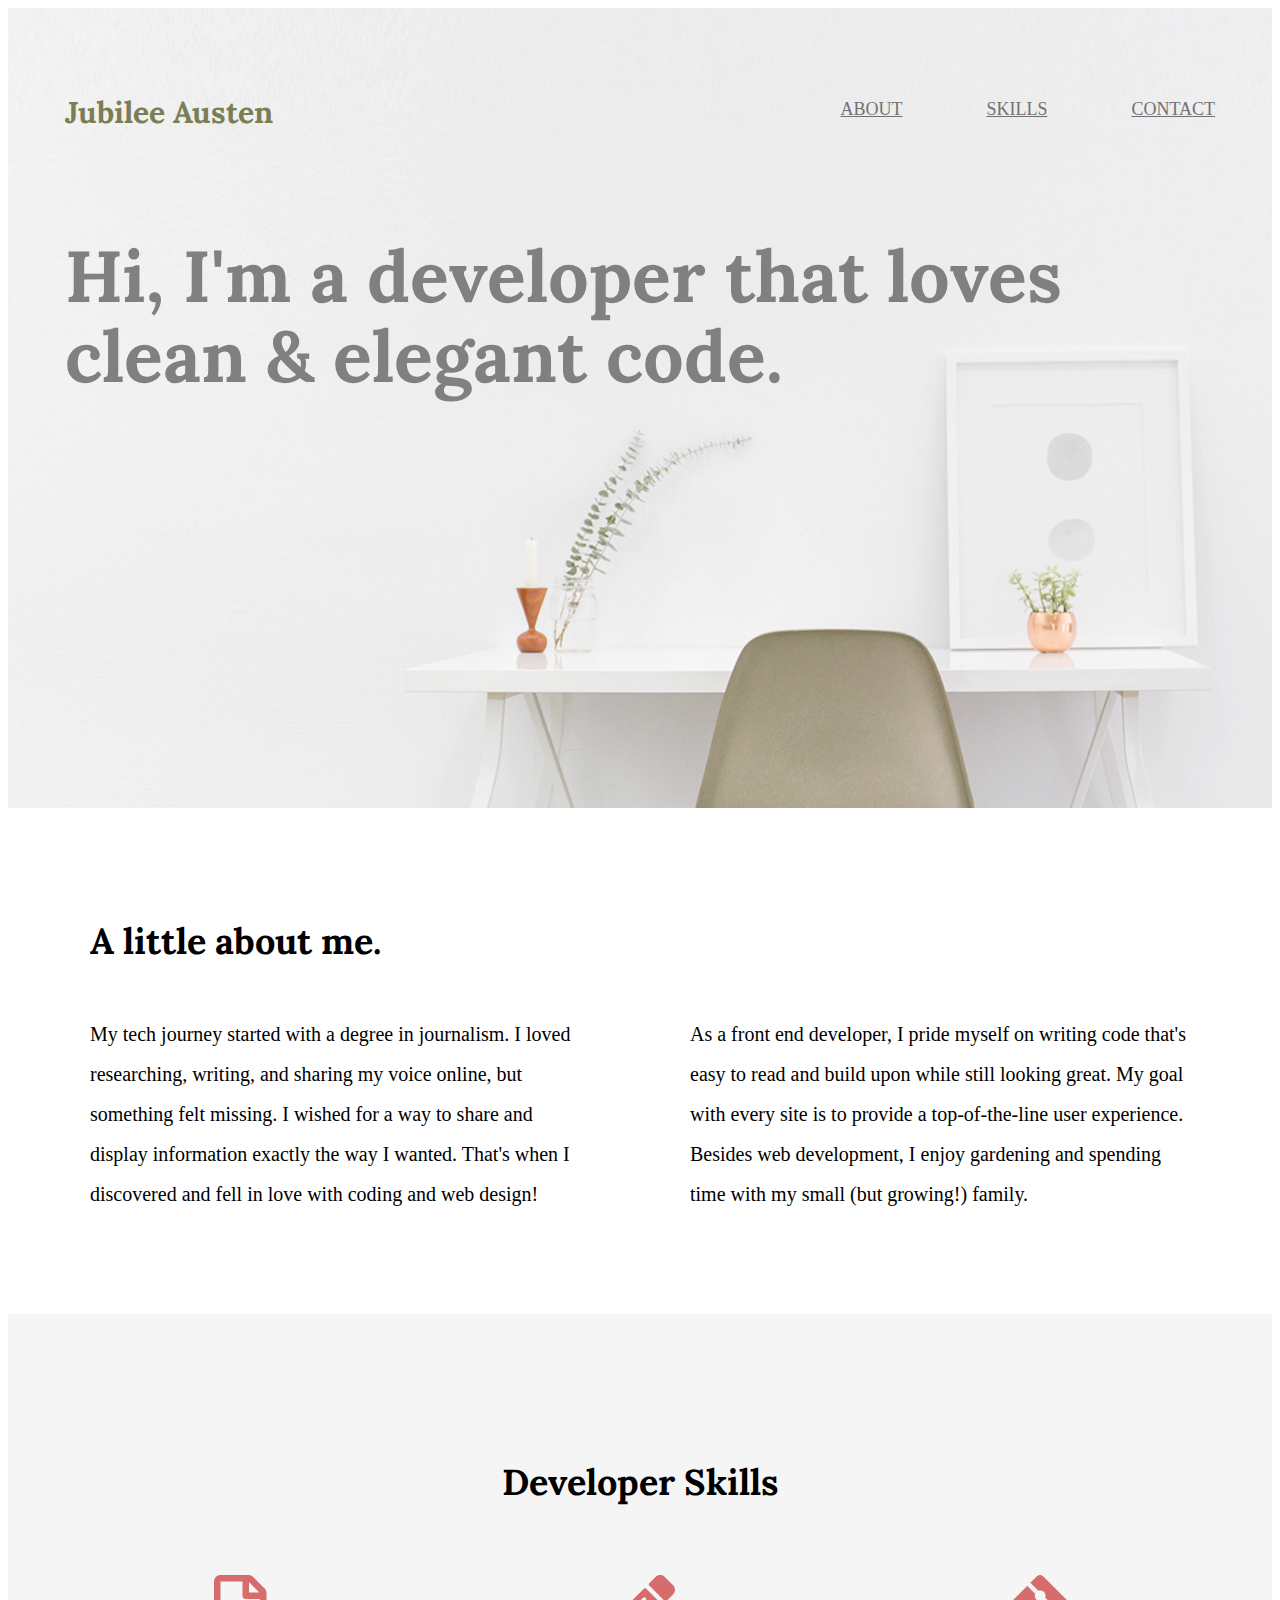
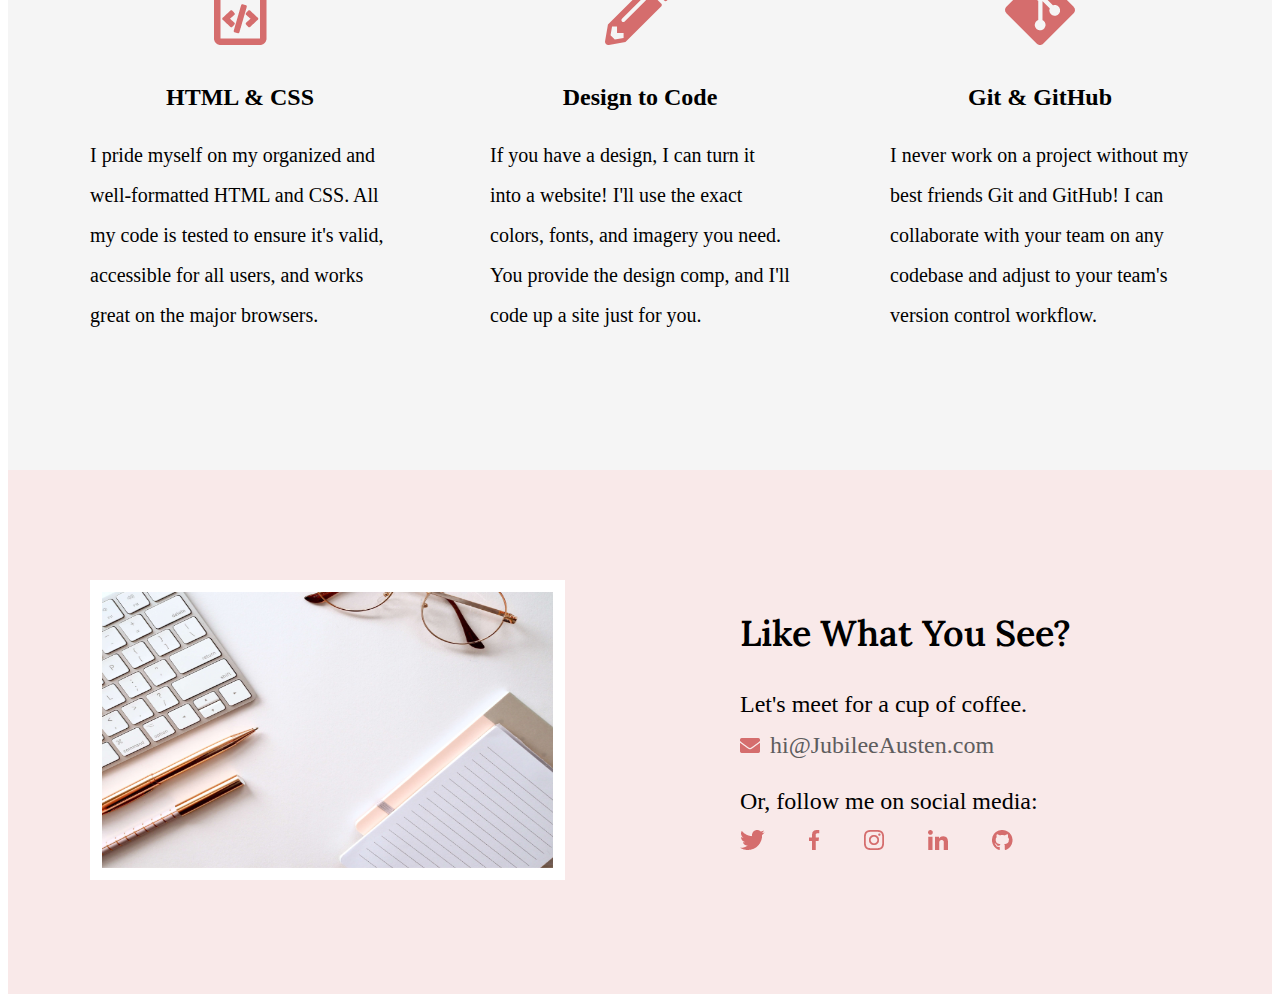
<file: index.html>
<!DOCTYPE html>
<html lang="en">

<head>
    <meta charset="UTF-8">
    <title>Jubilee Austen | Portfolio</title>
    <link rel="stylesheet"
        href="css/main.css">
    <link rel="preconnect" href="https://fonts.googleapis.com">
    <link rel="preconnect" href="https://fonts.gstatic.com" crossorigin>
    <link
        href="https://fonts.googleapis.com/css2?family=Lora:wght@400;600;700&family=Source+Sans+3:wght@400;700&display=swap"
        rel="stylesheet">
</head>

<body>
    <header class="homepage-hero">
        <div class="content-wrapper">
            <h1>Jubilee Austen</h1>
            <nav>
                <ul>
                    <li><a href="#about">about</a></li>
                    <li><a href="#skills">skills</a></li>
                    <li><a href="#contact">contact</a></li>
                </ul>
            </nav>
            <h2>Hi, I'm a developer that loves clean & elegant code.</h2>
        </div>
    </header>

    <main>
        <section id="about">
            <div class="content-wrapper">
                <h2>A little about me.</h2>
                <p>My tech journey started with a degree in journalism. I loved researching,
                    writing, and sharing my voice online, but something felt missing. I wished
                    for a way to share and display information exactly the way I wanted. That's
                    when I discovered and fell in love with coding and web design!</p>
                <p>As a front end developer, I pride myself on writing code that's easy to read
                    and build upon while still looking great. My goal with every site is to provide
                    a top-of-the-line user experience. Besides web development, I enjoy
                    gardening and spending time with my small (but growing!) family.</p>
            </div>
        </section>
        <section id="skills">
            <div class="content-wrapper">
                <h2>Developer Skills</h2>
                <div class="skill-list">
                    <img src="img/html-icon.png" alt="hmtl icon">
                    <h3>HTML & CSS</h3>
                    <p> I pride myself on my organized and well-formatted HTML and CSS. All my
                        code is tested to ensure it's valid, accessible for all users, and works great
                        on the major browsers.</p>
                </div>
                <div class="skill-list">
                    <img src="img/pencil-icon.png" alt="pencil icon">
                    <h3>Design to Code</h3>
                    <p>If you have a design, I can turn it into a website! I'll use the exact colors,
                        fonts, and imagery you need. You provide the design comp, and I'll code up
                        a site just for you.</p>
                </div>
                <div class="skill-list">
                    <img src="img/git-icon.png" alt="git icon">
                    <h3>Git & GitHub</h3>
                    <p>I never work on a project without my best friends Git and GitHub! I can
                        collaborate with your team on any codebase and adjust to your team's
                        version control workflow.</p>
                </div>
            </div>
        </section>
    </main>

    <footer id="contact">
        <div class="content-wrapper">
            <div class="contact-image">
                <img src="img/jess-bailey-q10VITrVYUM-unsplash.png"
                alt="work desk with a keyboard, pen, glasses, and notebook" id="contact-img">
            </div>
            <div class="contact-info">
                <h2>Like What You See?</h2>
                <h3 id="email-header">Let's meet for a cup of coffee.</h3>
                <a href="mailto:hi@jubileeausten.com"><img src="img/envelope.png"
                        alt="envelope icon" id="envelope-icon">hi@JubileeAusten.com</a>
                <h3 id="socialmedia-header">Or, follow me on social media:</h3>
                <ul>
                    <li><a href="https://twitter.com/home" target="_blank"></a><img src="img/twitter.png"
                            alt="twitter icon"></li>
                    <li><a href="https://facebook.com" target="_blank"></a><img src="img/facebook.png"
                            alt="facebook icon"></li>
                    <li><a href="https://instagram.com" target="_blank"></a><img src="img/instagram.png"
                            alt="instagram icon"></li>
                    <li><a href="https://linkedin.com" target="_blank"></a><img src="img/linkedin.png"
                            alt="linkedin icon"></li>
                    <li><a href="https://github.com" target="_blank"></a><img src="img/github.png" alt="github icon">
                    </li>

                </ul>
            </div>
        </div>
    </footer>

</body>


</html>
</file>
<file: css/main.css>
/****** Global Styles ******/
body {
    font-family:  Source Sans 3, sans-serif;
}

.content-wrapper {
    width: 1200px;
    margin: 0 auto;
    overflow: auto;

}


/****** Header Styles ******/
.homepage-hero {
    background: url("../img/full-background.png"), #f9efef; 
    background-size: cover;
    background-position: center; 
    height: 800px;
}

header h1 {
    float: left;
    width: 300px;
    color: #7B7E54;
    font-family: "Lora", serif;
    font-size:30px;
    padding: 65px 0px 65px 25px;
    
}

header nav {
    width: 800px;
    float: right;
    text-align: right;
    padding: 75px 25px 75px 0px;

}

header ul li {
    display: inline-block;

}

nav ul li a {
    text-transform: uppercase;
    font-size: 18px;
    color: #727172;
    padding-left: 80px;
}

header h2 {
    width: 1000px;
    clear: both;
    font-family:  "Lora", serif;
    font-size: 72px;
    line-height: 80px;
    color: #817F80;
    padding: 20px 0px 20px 25px;
}

/****** About Styles ******/
#about .content-wrapper {
    padding: 80px 0;
}

#about h2 {
    font-family:'Lora', serif;
    font-size: 36px;
    padding-left: 50px;

}

#about p {
    float: left;
    width: 500px;
    font-size: 20px;
    line-height: 40px;
    padding: 0px 50px;
}

/****** Skill Styles ******/
#skills {
    background: #F5F5F5;
    text-align: center;
}

#skills .content-wrapper { 
    padding: 115px 0px;
}

#skills .skill-list {
    float: left;
    width: 300px;
    padding: 0px 50px;

}

#skills h2 {
    font-family:  'Lora', serif;
    font-size: 36px;
    padding-bottom: 40px;
}

#skills h3 {
    font-size: 24px;
    line-height: 36px;
    margin: 30px 0px 20px 0px;
}

#skills p{
    font-size: 20px;
    line-height: 40px;
    text-align: left;
}

/****** Contact Styles ******/
#contact {
    background: #F9E9E9;
}

#contact .content-wrapper {
    padding: 110px 0px;
}

#contact .contact-image {
    float: left;
    width: 600px;
}

#contact #contact-img {
    width: 475px;
    height: 300px;
    border: 12px solid #ffffff;
    margin: 0 50px;
    box-sizing: border-box;
}

#contact .contact-info {
    float: left;
    width: 600px;
    padding-left: 100px;
    box-sizing: border-box;
}

#contact h2 {
    font-family: "lora", serif;
    font-size: 36px;
    margin: 30px 0px;
    font-weight: 600;
}

#contact h3 {
    font-size: 24px;
    line-height: 36px;
    font-weight: 400;
}

#contact #email-header {
    margin-bottom: 5px;
}

#contact #socialmedia-header {
    margin: 20px 0 5px 0;
}

#contact #envelope-icon {
    padding-right: 10px;
}

#contact a {
    text-decoration: none;
    color: #5e5d5e;
    font-size: 24px;
    line-height: 36px;
}

#contact ul {
    margin-top: 0;
    padding-left: 0;
}

#contact ul li {
    display: inline-block;
}

#contact ul img {
    padding-right: 40px;
}
</file>
